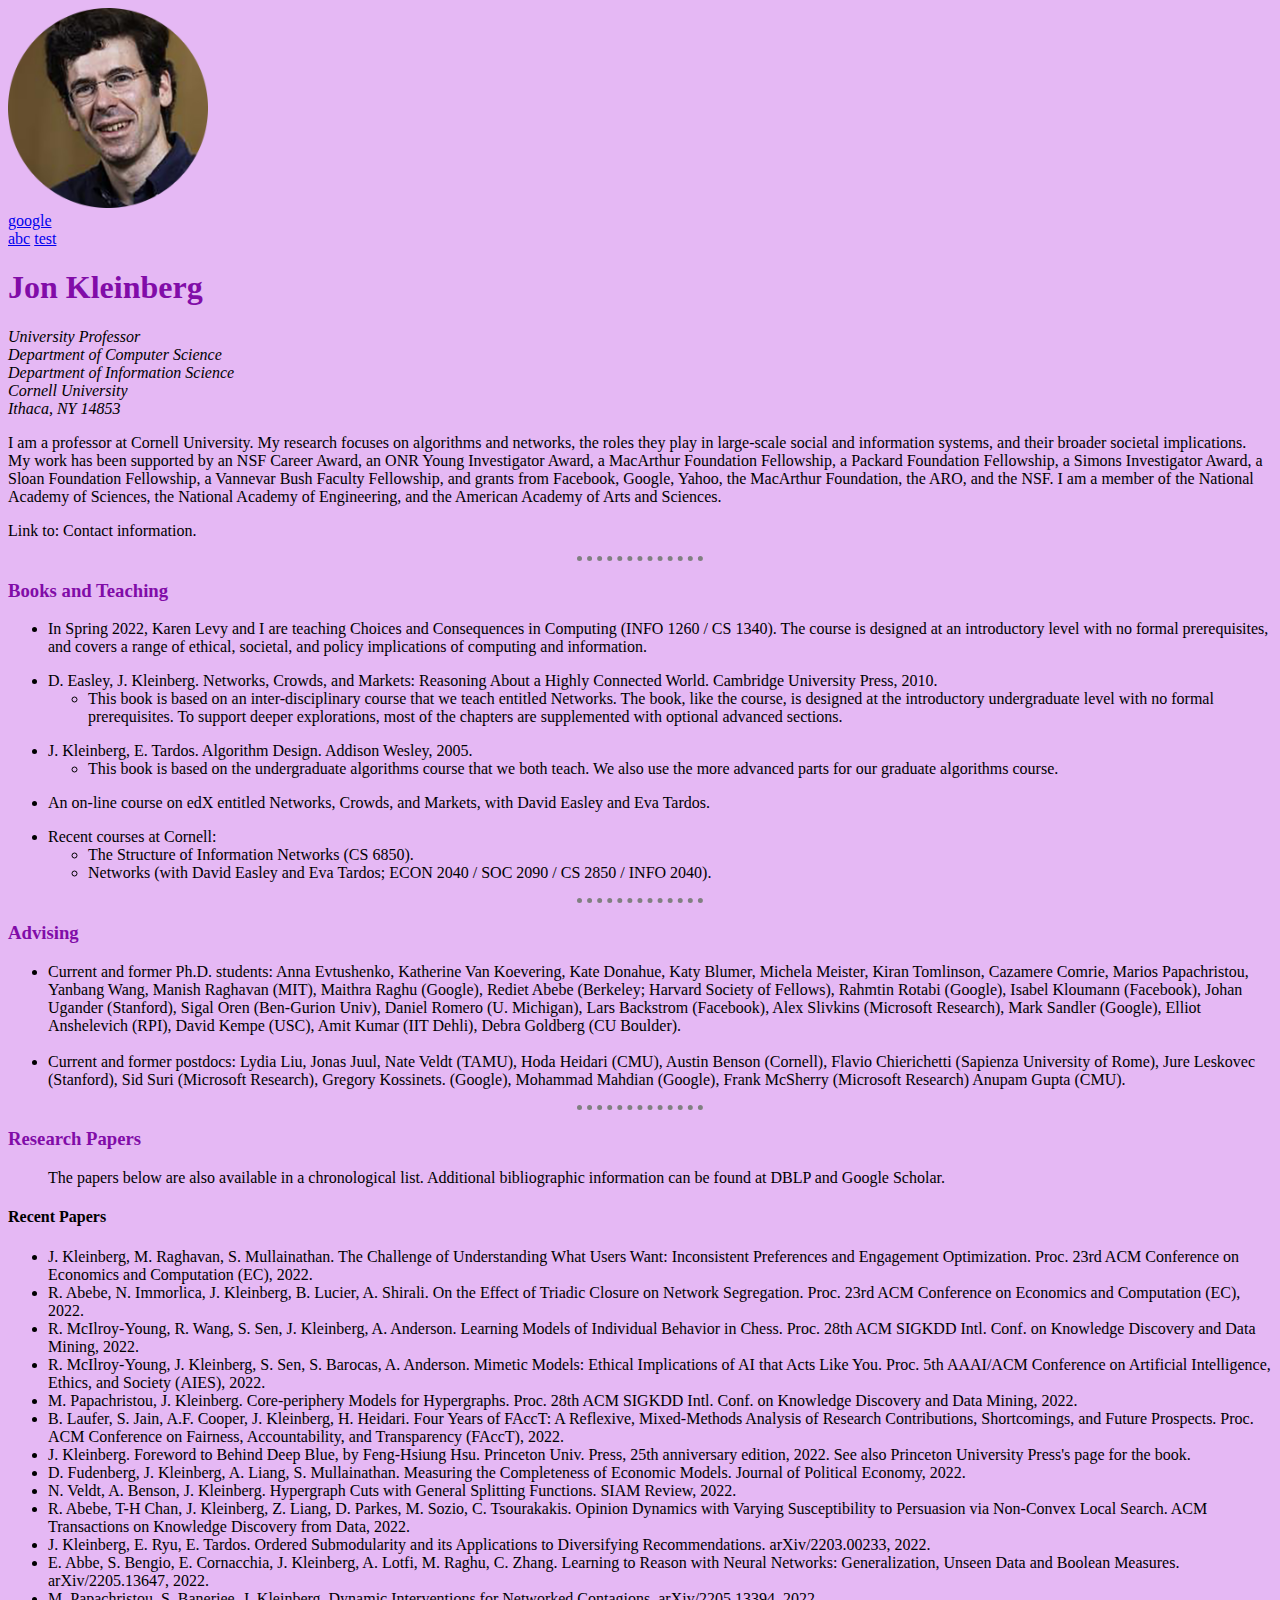
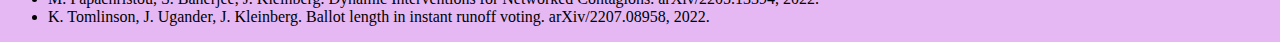
<file: index.html>
<!DOCTYPE html>
<html lang="en">
<head>
    <meta charset="UTF-8">
    <meta http-equiv="X-UA-Compatible" content="IE=edge">
    <meta name="viewport" content="width=device-width, initial-scale=1.0">
    <title>jon</title>
   
</head>
<body>
    <link rel="stylesheet" href="styles.css">
    <img src="Jon Kleinberg - 560x560-modified.png" alt="abc">
    <div></div>
    <a target="_blank" href="https://www.google.com/">google </a>
    <div></div>
    <a target="_blank" href="abc.html">abc</a>
    <a href="test.html">test</a>
    <h1 class="abc">Jon Kleinberg</h1>
    <p><em>University Professor<br>
        Department of Computer Science<br>
        Department of Information Science<br>
        Cornell University<br>
        Ithaca, NY 14853</em></p>
        <p>I am a professor at Cornell University. My research focuses on algorithms and networks, the roles they play in large-scale social and information systems, and their broader societal implications. My work has been supported by an NSF Career Award, an ONR Young Investigator Award, a MacArthur Foundation Fellowship, a Packard Foundation Fellowship, a Simons Investigator Award, a Sloan Foundation Fellowship, a Vannevar Bush Faculty Fellowship, and grants from Facebook, Google, Yahoo, the MacArthur Foundation, the ARO, and the NSF. I am a member of the National Academy of Sciences, the National Academy of Engineering, and the American Academy of Arts and Sciences.</p>
    <p>Link to: Contact information.</p>
    <hr>
    <h3>Books and Teaching</h3>
    <ul>
        <li>In Spring 2022, Karen Levy and I are teaching Choices and Consequences in Computing (INFO 1260 / CS 1340). The course is designed at an introductory level with no formal prerequisites, and covers a range of ethical, societal, and policy implications of computing and information.</li>
    </ul>
    <ul>
        <li>D. Easley, J. Kleinberg. Networks, Crowds, and Markets: Reasoning About a Highly Connected World. Cambridge University Press, 2010.<ul><li>This book is based on an inter-disciplinary course that we teach entitled Networks. The book, like the course, is designed at the introductory undergraduate level with no formal prerequisites. To support deeper explorations, most of the chapters are supplemented with optional advanced sections.</li></ul></li>
    </ul>
    <ul><li>J. Kleinberg, E. Tardos. Algorithm Design. Addison Wesley, 2005.<ul><li>This book is based on the undergraduate algorithms course that we both teach. We also use the more advanced parts for our graduate algorithms course.
    </li></ul>
    </li></ul>
    <ul><li>An on-line course on edX entitled Networks, Crowds, and Markets, with David Easley and Eva Tardos.
    </li></ul>
    <ul><li>Recent courses at Cornell: <ul><li>The Structure of Information Networks (CS 6850).</li></ul> <ul><li>Networks (with David Easley and Eva Tardos; ECON 2040 / SOC 2090 / CS 2850 / INFO 2040).
    </li></ul>
    </li></ul>
    <hr size=3px>
    <h3>Advising</h3>
    <ul><li>Current and former Ph.D. students: Anna Evtushenko, Katherine Van Koevering, Kate Donahue, Katy Blumer, Michela Meister, Kiran Tomlinson, Cazamere Comrie, Marios Papachristou, Yanbang Wang, Manish Raghavan (MIT), Maithra Raghu (Google), Rediet Abebe (Berkeley; Harvard Society of Fellows), Rahmtin Rotabi (Google), Isabel Kloumann (Facebook), Johan Ugander (Stanford), Sigal Oren (Ben-Gurion Univ), Daniel Romero (U. Michigan), Lars Backstrom (Facebook), Alex Slivkins (Microsoft Research), Mark Sandler (Google), Elliot Anshelevich (RPI), David Kempe (USC), Amit Kumar (IIT Dehli), Debra Goldberg (CU Boulder).
    </li>
    <br>
    <li>Current and former postdocs: Lydia Liu, Jonas Juul, Nate Veldt (TAMU), Hoda Heidari (CMU), Austin Benson (Cornell), Flavio Chierichetti (Sapienza University of Rome), Jure Leskovec (Stanford), Sid Suri (Microsoft Research), Gregory Kossinets. (Google), Mohammad Mahdian (Google), Frank McSherry (Microsoft Research) Anupam Gupta (CMU).
    </li></ul>
    <hr size="3">
    <h3>Research Papers
    </h3>
    <ul><p>The papers below are also available in a chronological list. Additional bibliographic information can be found at DBLP and Google Scholar.</p></ul>
    <h4>Recent Papers
    </h4>
    <ul>
        <li>J. Kleinberg, M. Raghavan, S. Mullainathan. The Challenge of Understanding What Users Want: Inconsistent Preferences and Engagement Optimization. Proc. 23rd ACM Conference on Economics and Computation (EC), 2022.
        </li>
        <li>R. Abebe, N. Immorlica, J. Kleinberg, B. Lucier, A. Shirali. On the Effect of Triadic Closure on Network Segregation. Proc. 23rd ACM Conference on Economics and Computation (EC), 2022.
        </li>
        <li>R. McIlroy-Young, R. Wang, S. Sen, J. Kleinberg, A. Anderson. Learning Models of Individual Behavior in Chess. Proc. 28th ACM SIGKDD Intl. Conf. on Knowledge Discovery and Data Mining, 2022.
        </li>  
        <li>R. McIlroy-Young, J. Kleinberg, S. Sen, S. Barocas, A. Anderson. Mimetic Models: Ethical Implications of AI that Acts Like You. Proc. 5th AAAI/ACM Conference on Artificial Intelligence, Ethics, and Society (AIES), 2022.
        </li> 
        <li>M. Papachristou, J. Kleinberg. Core-periphery Models for Hypergraphs. Proc. 28th ACM SIGKDD Intl. Conf. on Knowledge Discovery and Data Mining, 2022.
        </li>   
        <li>B. Laufer, S. Jain, A.F. Cooper, J. Kleinberg, H. Heidari. Four Years of FAccT: A Reflexive, Mixed-Methods Analysis of Research Contributions, Shortcomings, and Future Prospects. Proc. ACM Conference on Fairness, Accountability, and Transparency (FAccT), 2022.
        </li>
        <li>J. Kleinberg. Foreword to Behind Deep Blue, by Feng-Hsiung Hsu. Princeton Univ. Press, 25th anniversary edition, 2022. See also Princeton University Press's page for the book.
        </li>  
        <li>D. Fudenberg, J. Kleinberg, A. Liang, S. Mullainathan. Measuring the Completeness of Economic Models. Journal of Political Economy, 2022.
        </li>   
        <li>N. Veldt, A. Benson, J. Kleinberg. Hypergraph Cuts with General Splitting Functions. SIAM Review, 2022.
        </li>    
        <li>R. Abebe, T-H Chan, J. Kleinberg, Z. Liang, D. Parkes, M. Sozio, C. Tsourakakis. Opinion Dynamics with Varying Susceptibility to Persuasion via Non-Convex Local Search. ACM Transactions on Knowledge Discovery from Data, 2022.
        </li> 
        <li>J. Kleinberg, E. Ryu, E. Tardos. Ordered Submodularity and its Applications to Diversifying Recommendations. arXiv/2203.00233, 2022.

        </li>
        <li>E. Abbe, S. Bengio, E. Cornacchia, J. Kleinberg, A. Lotfi, M. Raghu, C. Zhang. Learning to Reason with Neural Networks: Generalization, Unseen Data and Boolean Measures. arXiv/2205.13647, 2022.
        </li>
        <li>M. Papachristou, S. Banerjee, J. Kleinberg. Dynamic Interventions for Networked Contagions. arXiv/2205.13394, 2022.

        </li>
        <li>K. Tomlinson, J. Ugander, J. Kleinberg. Ballot length in instant runoff voting. arXiv/2207.08958, 2022.
        </li>
    </ul>
</body>
</html>
</file>
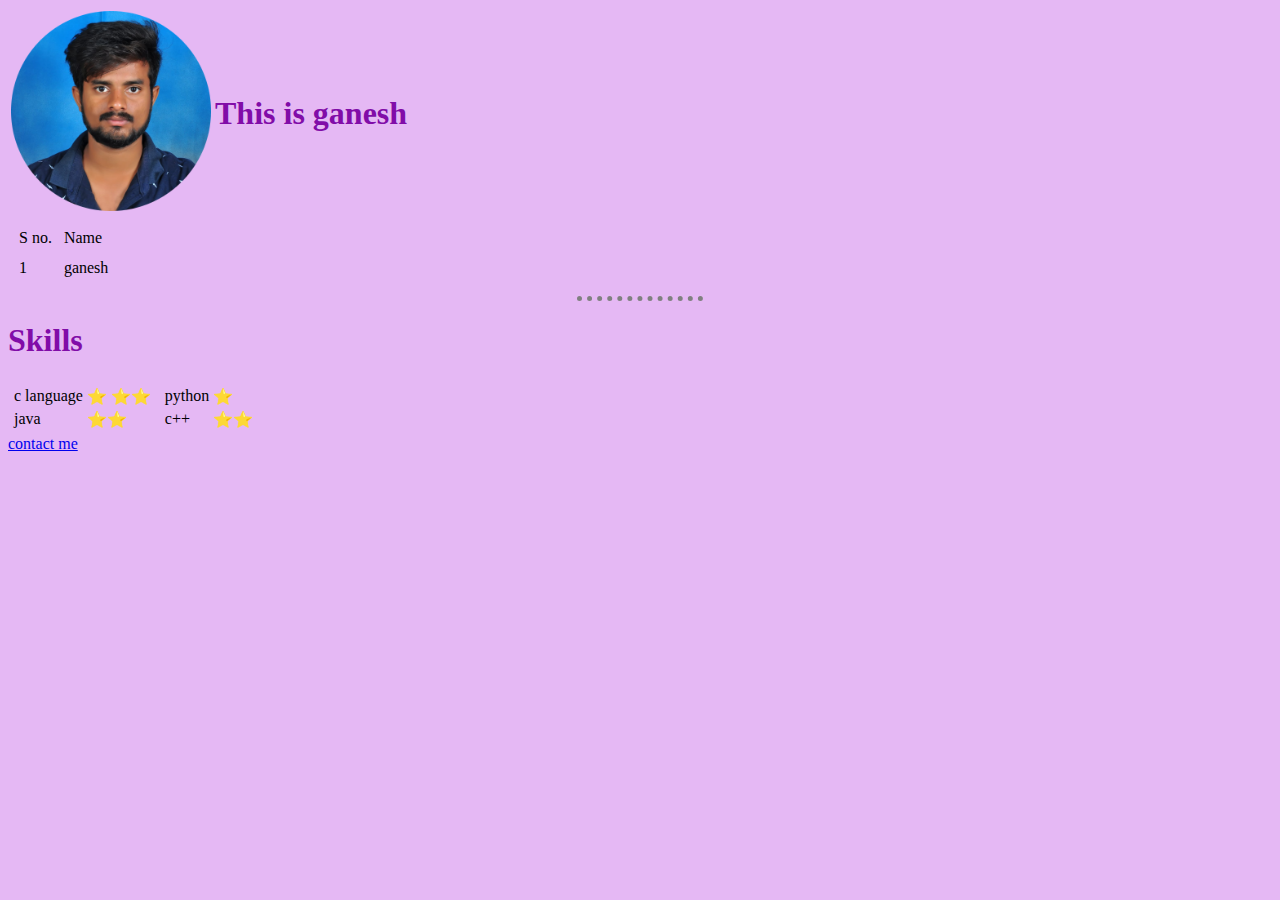
<file: abc.html>
<!DOCTYPE html>
<html lang="en">
<head>
    <meta charset="UTF-8">
    <meta http-equiv="X-UA-Compatible" content="IE=edge">
    <meta name="viewport" content="width=device-width, initial-scale=1.0">
    <title>ganesh</title>
   
</head>

<body style=>
    <link rel="stylesheet" href="styles.css">
    <table cellspacing="">
        <tr>
            <td><img src="WhatsApp Image 2022-11-24 at 14.45.42-modified.png" alt=""></td>
            <td><p><h1>This is ganesh</h1> </p></td>
        </tr>
    </table>
    
    
    <table cellspacing="10">
        <tr>
            <td>S no.</td>
            <td>Name</td>
        </tr>
        <tr>
            <td>1</td>
            <td>ganesh</td>
        </tr>
    </table>
    <hr>
    <h1>Skills</h1>
    <table >
        <tr>
            <td>
                <table >
                    <tr>
                        <td>c language</td>
                        <td>&#11088; &#11088;&#11088;</td>
                    </tr>
                    <tr>
                        <td>java</td>
                        <td>&#11088;&#11088;</td>
            
                    </tr>
                </table>
            </td> 
            <td>
                <table>
                    <tr>
                        <td><td>python</td>
                        <td>&#11088;</td></td>
                    </tr>
                    <tr>
                        <td><td>c++</td>
                        <td>&#11088;&#11088;</td></td>
                    </tr>
                </table>
            </td>
        </tr>
    </table>
    <a href="contact.html">contact me</a>
</body>
</html>
</file>
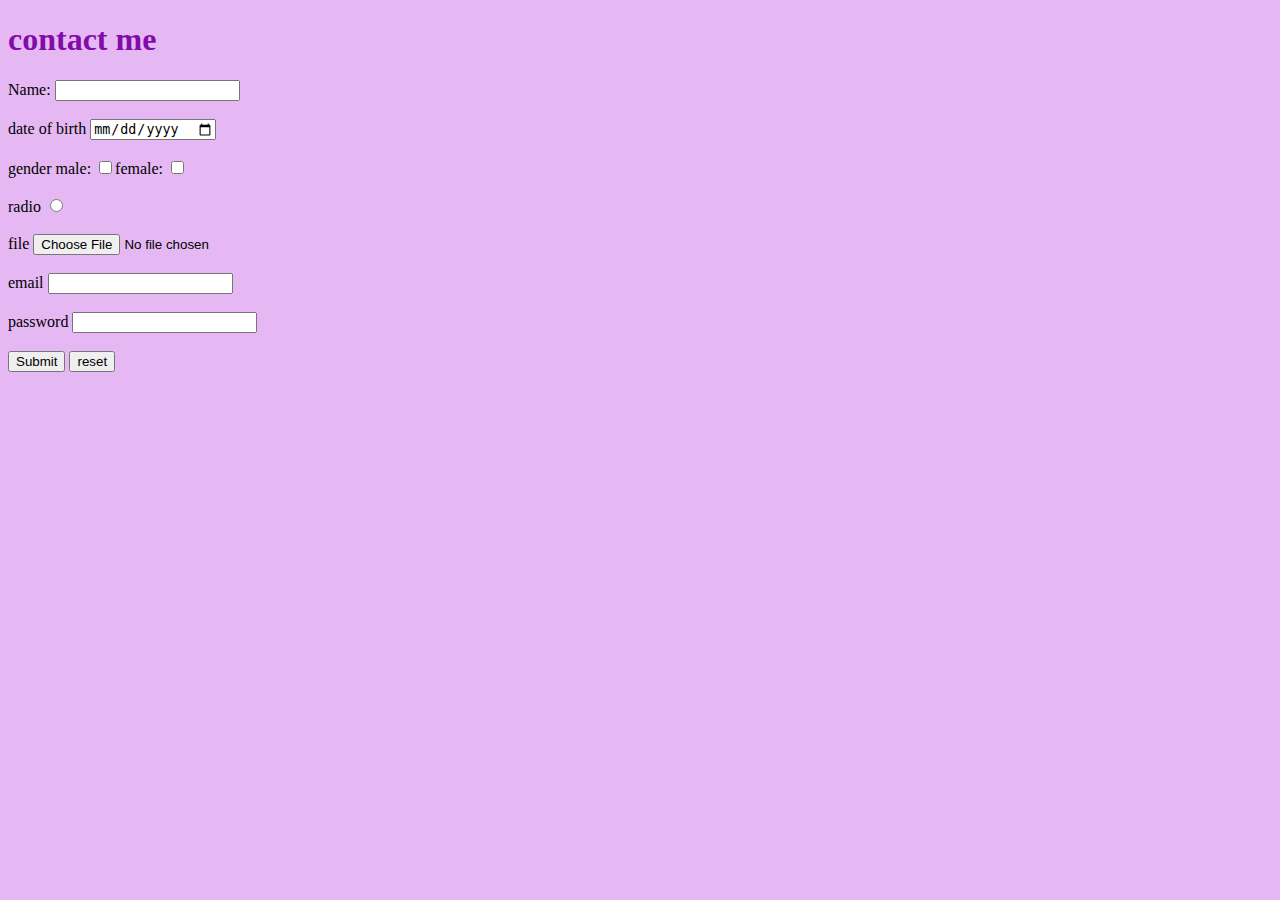
<file: contact.html>
<!DOCTYPE html>
<html lang="en">
<head>
    <meta charset="UTF-8">
    <meta http-equiv="X-UA-Compatible" content="IE=edge">
    <meta name="viewport" content="width=device-width, initial-scale=1.0">
    <title>contact me </title>
</head>
<body >
    <link rel="stylesheet" href="styles.css">
    <form action="jon.html" method="" enctype="">
        <h1>contact me</h1>
        <label>Name:</label>
        <input class="gold" type="text"><br><br>
        <label >date of birth</label>
        <input class="gold" type="date"><br><br>
        <label >gender</label>
        male: <input class="gold" type="checkbox" >female: <input class="gold" type="checkbox"><br><br>
        <label for="">radio</label>
        <input class="gold" type="radio" name="" id=""><br><br>
        <label for="">file</label>
        <input type="file" name="" id=""><br><br>
        <label for="">email</label>
        <input class="gold" type="email" name="" id=""><br><br>
        <label for="">password</label>
        <input class="gold" type="password" name="" id=""><br><br>
        <input class="gold" type="submit">
        <input class="gold" type="reset" value="reset">
    </form>
</body>
</html>
</file>
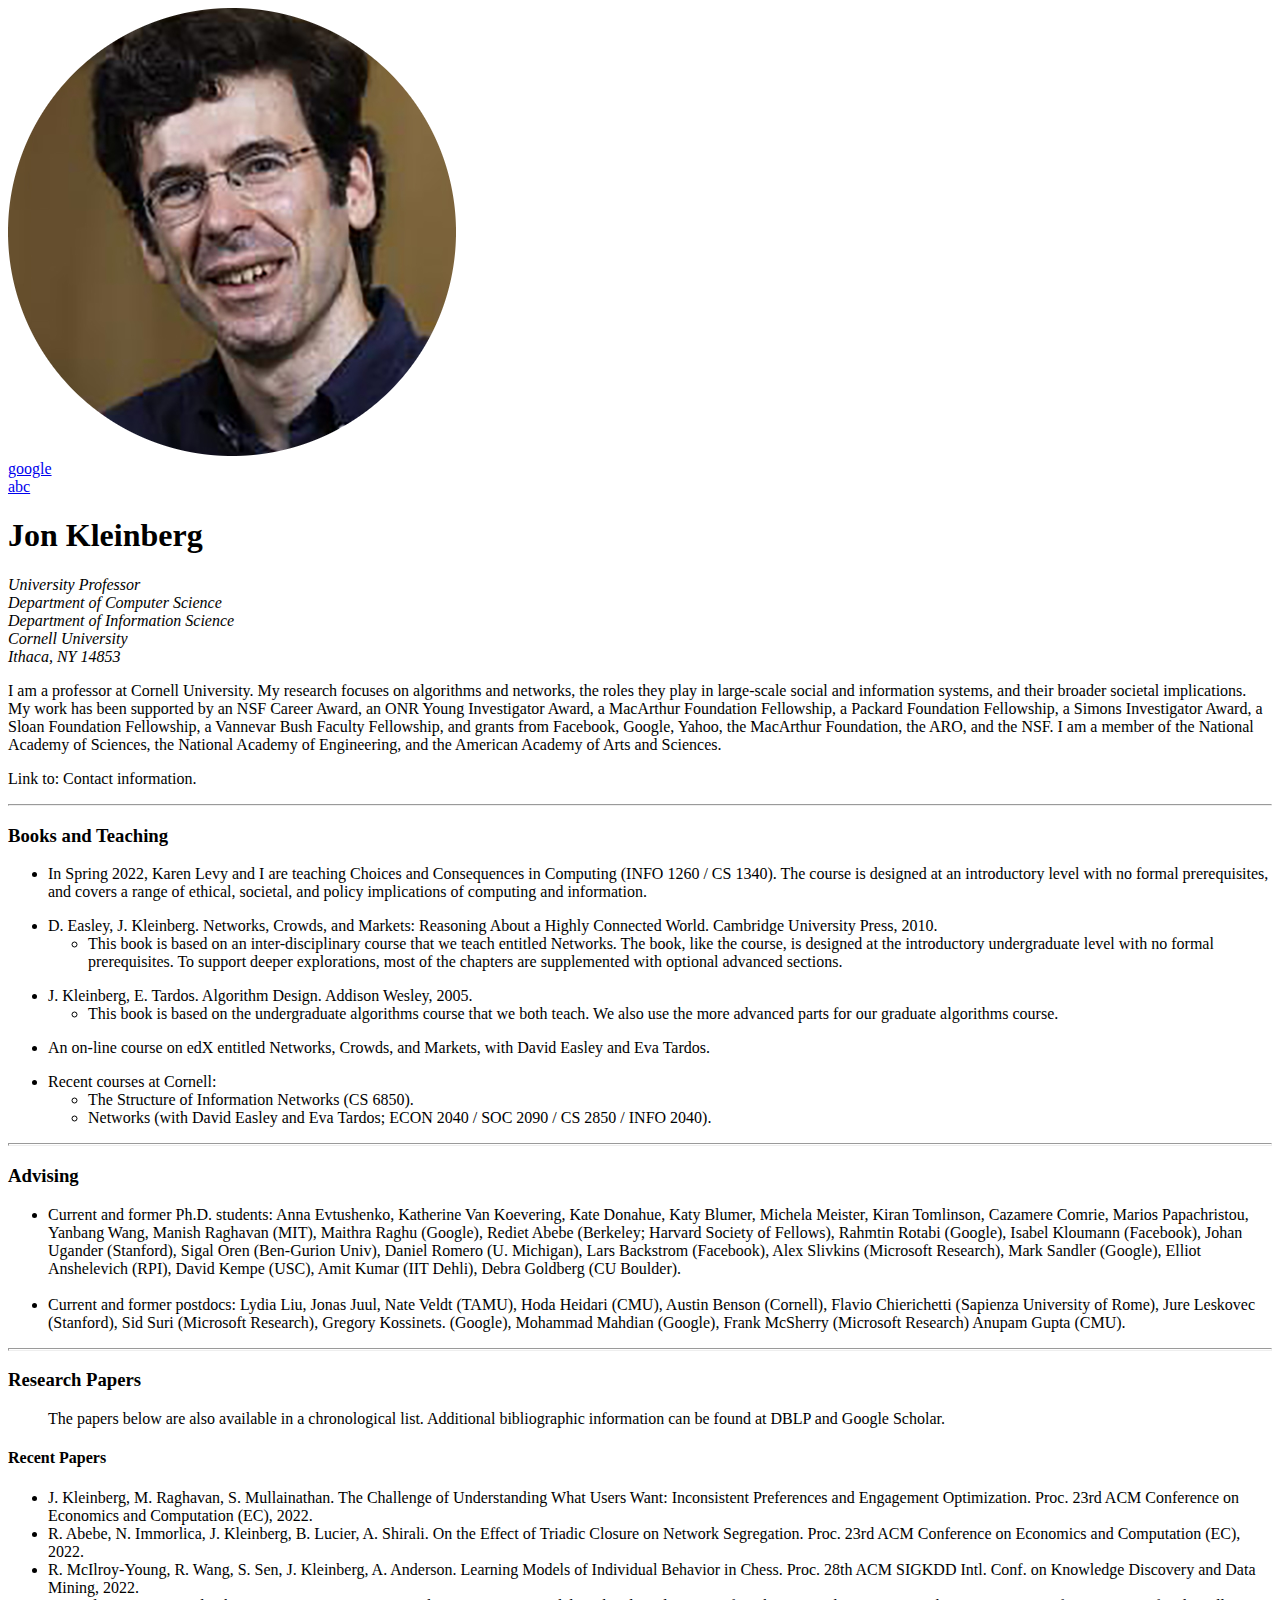
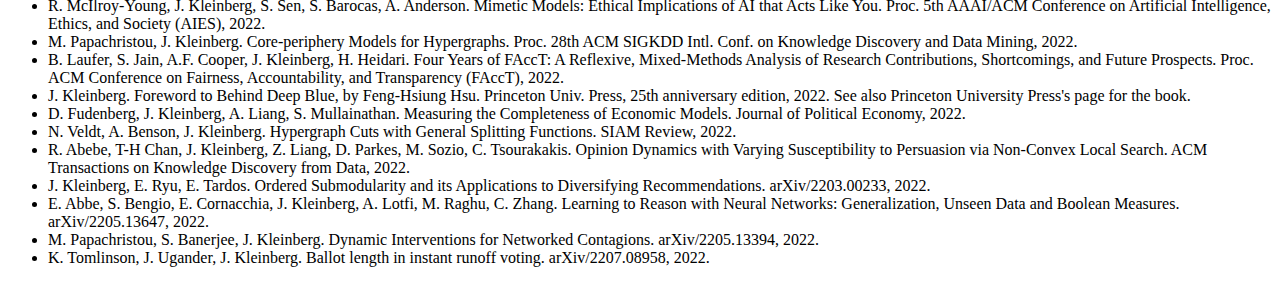
<file: jon.html>
<!DOCTYPE html>
<html lang="en">
<head>
    <meta charset="UTF-8">
    <meta http-equiv="X-UA-Compatible" content="IE=edge">
    <meta name="viewport" content="width=device-width, initial-scale=1.0">
    <title>jon</title>
</head>
<body>
    <img src="Jon Kleinberg - 560x560-modified.png" alt="abc">
    <div></div>
    <a target="_blank" href="https://www.google.com/">google </a>
    <div></div>
    <a target="_blank" href="abc.html">abc</a>
    <h1>Jon Kleinberg</h1>
    <p><em>University Professor<br>
        Department of Computer Science<br>
        Department of Information Science<br>
        Cornell University<br>
        Ithaca, NY 14853</em></p>
        <p>I am a professor at Cornell University. My research focuses on algorithms and networks, the roles they play in large-scale social and information systems, and their broader societal implications. My work has been supported by an NSF Career Award, an ONR Young Investigator Award, a MacArthur Foundation Fellowship, a Packard Foundation Fellowship, a Simons Investigator Award, a Sloan Foundation Fellowship, a Vannevar Bush Faculty Fellowship, and grants from Facebook, Google, Yahoo, the MacArthur Foundation, the ARO, and the NSF. I am a member of the National Academy of Sciences, the National Academy of Engineering, and the American Academy of Arts and Sciences.</p>
    <p>Link to: Contact information.</p>
    <hr>
    <h3>Books and Teaching</h3>
    <ul>
        <li>In Spring 2022, Karen Levy and I are teaching Choices and Consequences in Computing (INFO 1260 / CS 1340). The course is designed at an introductory level with no formal prerequisites, and covers a range of ethical, societal, and policy implications of computing and information.</li>
    </ul>
    <ul>
        <li>D. Easley, J. Kleinberg. Networks, Crowds, and Markets: Reasoning About a Highly Connected World. Cambridge University Press, 2010.<ul><li>This book is based on an inter-disciplinary course that we teach entitled Networks. The book, like the course, is designed at the introductory undergraduate level with no formal prerequisites. To support deeper explorations, most of the chapters are supplemented with optional advanced sections.</li></ul></li>
    </ul>
    <ul><li>J. Kleinberg, E. Tardos. Algorithm Design. Addison Wesley, 2005.<ul><li>This book is based on the undergraduate algorithms course that we both teach. We also use the more advanced parts for our graduate algorithms course.
    </li></ul>
    </li></ul>
    <ul><li>An on-line course on edX entitled Networks, Crowds, and Markets, with David Easley and Eva Tardos.
    </li></ul>
    <ul><li>Recent courses at Cornell: <ul><li>The Structure of Information Networks (CS 6850).</li></ul> <ul><li>Networks (with David Easley and Eva Tardos; ECON 2040 / SOC 2090 / CS 2850 / INFO 2040).
    </li></ul>
    </li></ul>
    <hr size=3px>
    <h3>Advising</h3>
    <ul><li>Current and former Ph.D. students: Anna Evtushenko, Katherine Van Koevering, Kate Donahue, Katy Blumer, Michela Meister, Kiran Tomlinson, Cazamere Comrie, Marios Papachristou, Yanbang Wang, Manish Raghavan (MIT), Maithra Raghu (Google), Rediet Abebe (Berkeley; Harvard Society of Fellows), Rahmtin Rotabi (Google), Isabel Kloumann (Facebook), Johan Ugander (Stanford), Sigal Oren (Ben-Gurion Univ), Daniel Romero (U. Michigan), Lars Backstrom (Facebook), Alex Slivkins (Microsoft Research), Mark Sandler (Google), Elliot Anshelevich (RPI), David Kempe (USC), Amit Kumar (IIT Dehli), Debra Goldberg (CU Boulder).
    </li>
    <br>
    <li>Current and former postdocs: Lydia Liu, Jonas Juul, Nate Veldt (TAMU), Hoda Heidari (CMU), Austin Benson (Cornell), Flavio Chierichetti (Sapienza University of Rome), Jure Leskovec (Stanford), Sid Suri (Microsoft Research), Gregory Kossinets. (Google), Mohammad Mahdian (Google), Frank McSherry (Microsoft Research) Anupam Gupta (CMU).
    </li></ul>
    <hr size="3">
    <h3>Research Papers
    </h3>
    <ul><p>The papers below are also available in a chronological list. Additional bibliographic information can be found at DBLP and Google Scholar.</p></ul>
    <h4>Recent Papers
    </h4>
    <ul>
        <li>J. Kleinberg, M. Raghavan, S. Mullainathan. The Challenge of Understanding What Users Want: Inconsistent Preferences and Engagement Optimization. Proc. 23rd ACM Conference on Economics and Computation (EC), 2022.
        </li>
        <li>R. Abebe, N. Immorlica, J. Kleinberg, B. Lucier, A. Shirali. On the Effect of Triadic Closure on Network Segregation. Proc. 23rd ACM Conference on Economics and Computation (EC), 2022.
        </li>
        <li>R. McIlroy-Young, R. Wang, S. Sen, J. Kleinberg, A. Anderson. Learning Models of Individual Behavior in Chess. Proc. 28th ACM SIGKDD Intl. Conf. on Knowledge Discovery and Data Mining, 2022.
        </li>  
        <li>R. McIlroy-Young, J. Kleinberg, S. Sen, S. Barocas, A. Anderson. Mimetic Models: Ethical Implications of AI that Acts Like You. Proc. 5th AAAI/ACM Conference on Artificial Intelligence, Ethics, and Society (AIES), 2022.
        </li> 
        <li>M. Papachristou, J. Kleinberg. Core-periphery Models for Hypergraphs. Proc. 28th ACM SIGKDD Intl. Conf. on Knowledge Discovery and Data Mining, 2022.
        </li>   
        <li>B. Laufer, S. Jain, A.F. Cooper, J. Kleinberg, H. Heidari. Four Years of FAccT: A Reflexive, Mixed-Methods Analysis of Research Contributions, Shortcomings, and Future Prospects. Proc. ACM Conference on Fairness, Accountability, and Transparency (FAccT), 2022.
        </li>
        <li>J. Kleinberg. Foreword to Behind Deep Blue, by Feng-Hsiung Hsu. Princeton Univ. Press, 25th anniversary edition, 2022. See also Princeton University Press's page for the book.
        </li>  
        <li>D. Fudenberg, J. Kleinberg, A. Liang, S. Mullainathan. Measuring the Completeness of Economic Models. Journal of Political Economy, 2022.
        </li>   
        <li>N. Veldt, A. Benson, J. Kleinberg. Hypergraph Cuts with General Splitting Functions. SIAM Review, 2022.
        </li>    
        <li>R. Abebe, T-H Chan, J. Kleinberg, Z. Liang, D. Parkes, M. Sozio, C. Tsourakakis. Opinion Dynamics with Varying Susceptibility to Persuasion via Non-Convex Local Search. ACM Transactions on Knowledge Discovery from Data, 2022.
        </li> 
        <li>J. Kleinberg, E. Ryu, E. Tardos. Ordered Submodularity and its Applications to Diversifying Recommendations. arXiv/2203.00233, 2022.

        </li>
        <li>E. Abbe, S. Bengio, E. Cornacchia, J. Kleinberg, A. Lotfi, M. Raghu, C. Zhang. Learning to Reason with Neural Networks: Generalization, Unseen Data and Boolean Measures. arXiv/2205.13647, 2022.
        </li>
        <li>M. Papachristou, S. Banerjee, J. Kleinberg. Dynamic Interventions for Networked Contagions. arXiv/2205.13394, 2022.

        </li>
        <li>K. Tomlinson, J. Ugander, J. Kleinberg. Ballot length in instant runoff voting. arXiv/2207.08958, 2022.
        </li>
    </ul>
</body>
</html>
</file>
<file: styles.css>
img{
    height: 200px;
    /* background-color: black; */
}
hr{
    /* background-color: white; */
    border-style: dotted none none;
    height: 0px;
    width: 10%;
    border-color: grey;
    border-width: 5px;
}
body {
    background-color: #E5B8F4;   
}
h1,h3{
    color: #810CA8;
    /* background-color: #E5B8F4; */
}
/* .abc{
    color: aqua;
} */
a:hover{
    background-color: aliceblue;
}
.gold:hover{
    background-color: gold;
}
</file>
